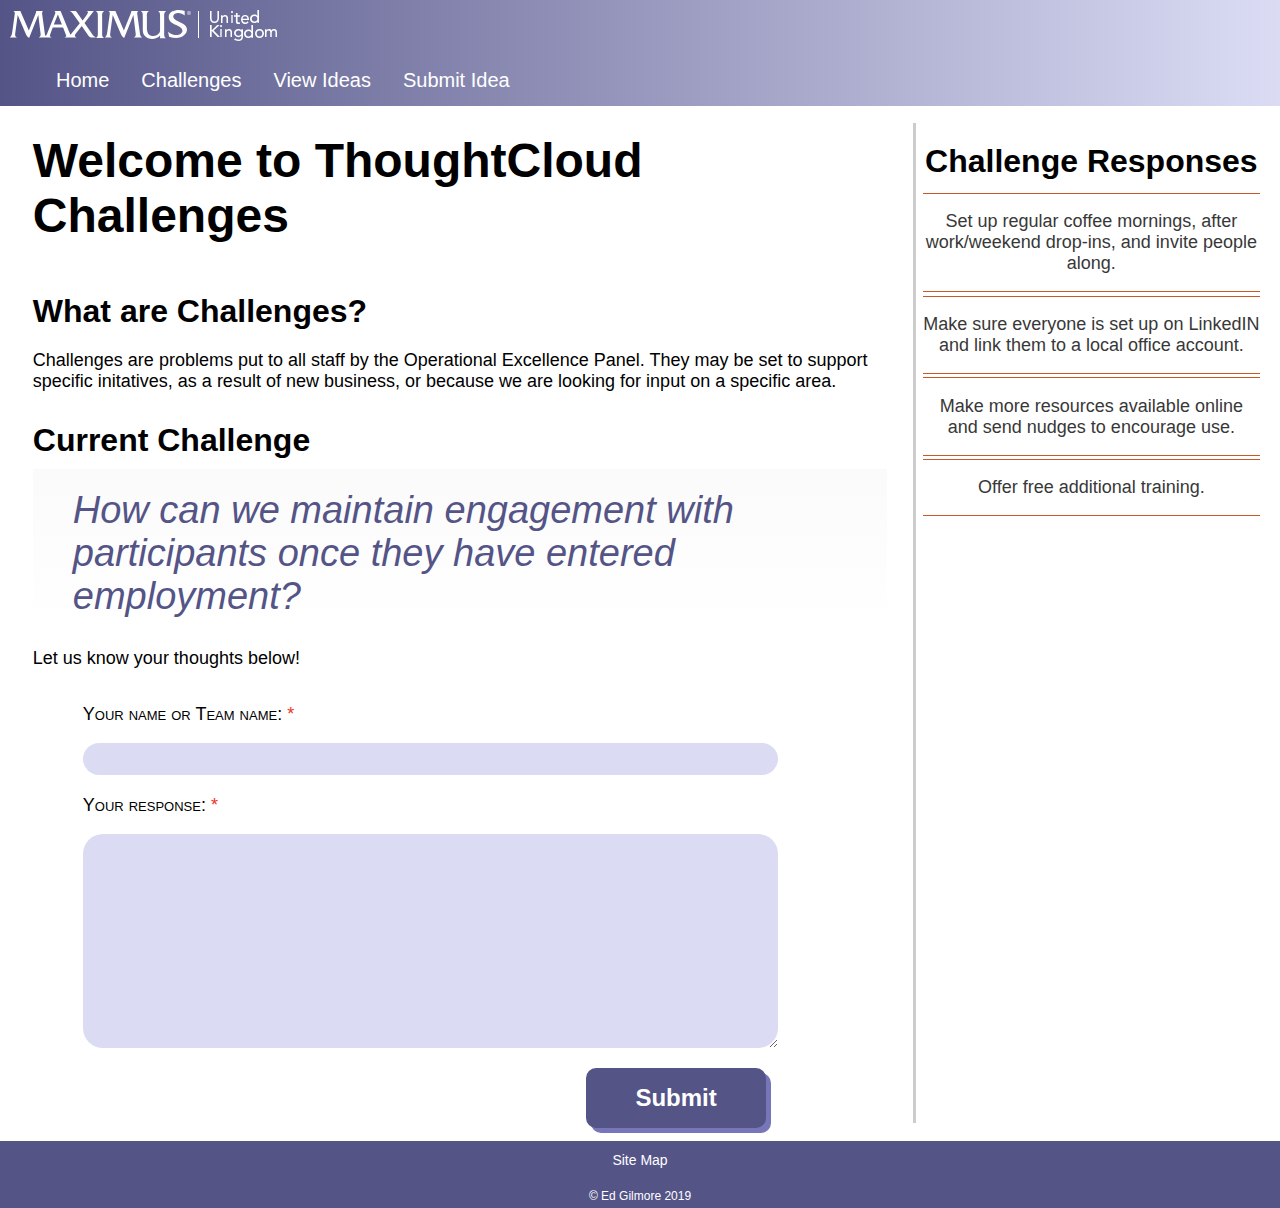
<file: challenges.html>
<!DOCTYPE html>
<html lang="en">
<head>
    <meta charset="UTF-8">
    <meta name="viewport" content="width=device-width, initial-scale=1.0">
    <meta http-equiv="X-UA-Compatible" content="ie=edge">
    <title>MAXIMUS ThoughtCloud - Challenges</title>
    <link type="text/css" rel="stylesheet" href="css/styles.css">
</head>
<body onload="challengeLoad()">

    <header>
        <div class="image-header">
            <a href="index.html"><img class="logo" src="assets/logo.svg" alt="MAXIMUS UK Logo"></a>
        </div>        
    </header>

    <main>
        <nav>
            <ul class="menu-list">
                <li><a href="index.html">Home</a></li>
                <li><a href="challenges.html">Challenges</a></li>
                <li><a href="ideas.html">View Ideas</a></li>
                <li><a href="submit-idea.html">Submit Idea</a></li>
            </ul>
        </nav> 

        <div id="challenges-content">

            <div id="challenges-left-content">
                <h1>Welcome to ThoughtCloud Challenges</h1>
                <h2>What are Challenges?</h2>
                <p>Challenges are problems put to all staff by the Operational Excellence Panel. They may be set to support specific initatives, as a result of new business, or because we are looking for input on a specific area.</p>
                <h2>Current Challenge</h2>
                <p id="challenge">How can we maintain engagement with participants once they have entered employment?</p>
                <p>Let us know your thoughts below!</p>

                <form id="challenge-form" name="challenge-form">
                    <label for="challenge-staff-name" class="required">Your name or Team name:</label>
                    <br></br>
                    <input type="text" id="challenge-staff-name" name="challenge-staff-name" required="required">
                    <br></br>
                    <label for="challenge-response" class="required">Your response:</label >
                    <br></br>
                    <textarea name="challenge-response" id="challenge-response" cols="30" rows="10" required="required"></textarea>
                    <br></br>
                    <!-- button element used instead of input type='submit' to enable logging to console without refresh -->
                    <!-- in production this would be changed to input type='submit'-->
                    <button type="button" class="submit-button" name="submit-challenge-button" id="submit-challenge-button">Submit</button>
                </form>

            </div>
            <!-- /#challenges-left-content -->

            <div id="challenges-right-content">
                <h2 id="response-title">Challenge Responses</h2>
            </div>
            <!-- /#challenges-right-content -->     
        </div>
        <!-- /#challenges-content -->
    </main>
    
    <footer>
        <ul class="footer-list">
            <li><a href="site-map.html">Site Map</a></li>
        </ul>
        <p>© Ed Gilmore 2019</p>
    </footer>   
    <script type="text/javascript" src="scripts/script.js"></script>
</body>
</html>
</file>
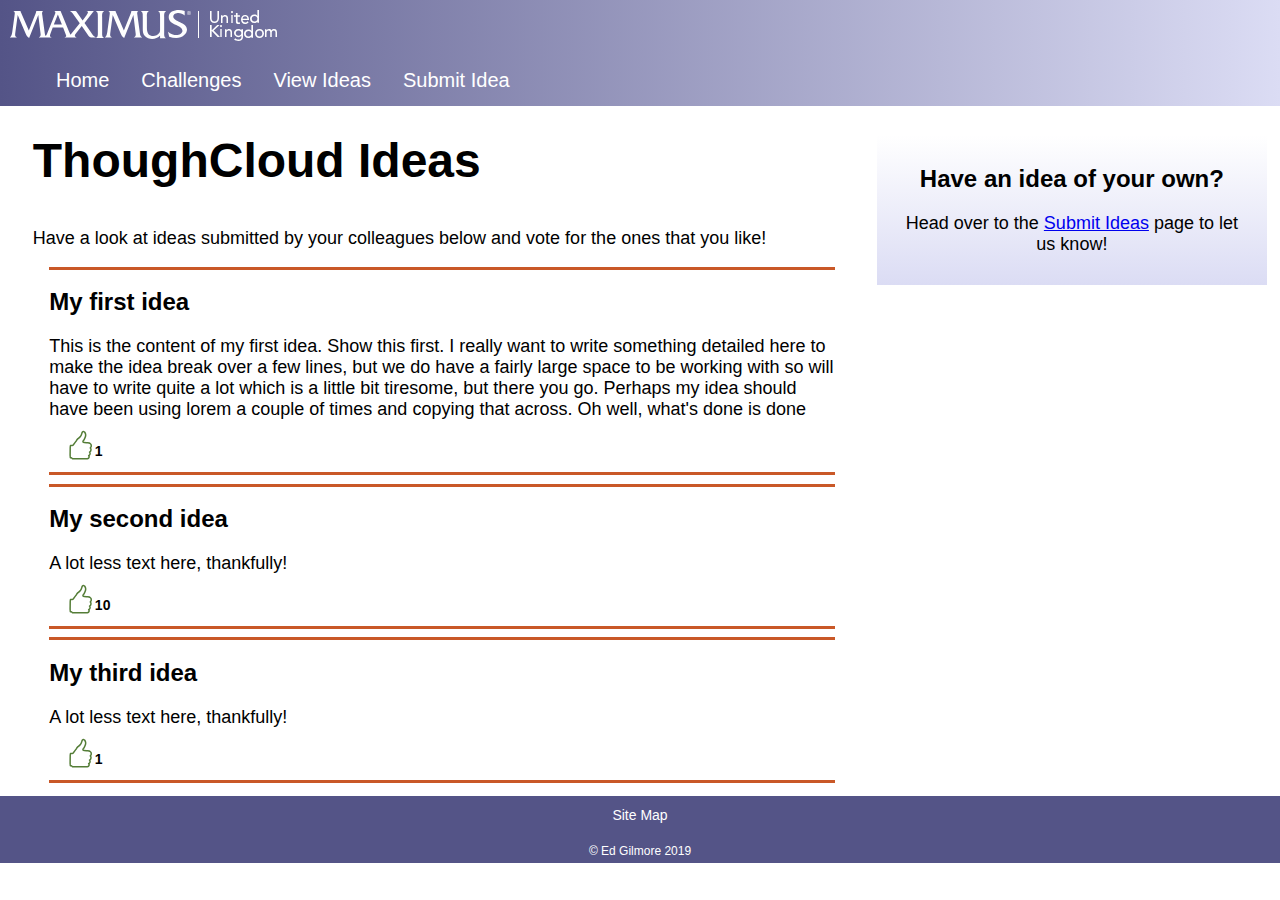
<file: ideas.html>
<!DOCTYPE html>
<html lang="en">
<head>
    <meta charset="UTF-8">
    <meta name="viewport" content="width=device-width, initial-scale=1.0">
    <meta http-equiv="X-UA-Compatible" content="ie=edge">
    <title>MAXIMUS ThoughtCloud - View Ideas</title>
    <link type="text/css" rel="stylesheet" href="css/styles.css">
</head>
<body onload="ideasLoad()">

    <header>
        <div class="image-header">
            <a href="index.html"><img class="logo" src="assets/logo.svg" alt="MAXIMUS UK Logo"></a>
        </div>        
    </header>

    <main>
        <nav>
            <ul class="menu-list">
                <li><a href="index.html">Home</a></li>
                <li><a href="challenges.html">Challenges</a></li>
                <li><a href="ideas.html">View Ideas</a></li>
                <li><a href="submit-idea.html">Submit Idea</a></li>
            </ul>
        </nav>
        <div id="ideas-main">
            <div id="ideas-left">
                <h1>ThoughCloud Ideas</h1>
                <p>Have a look at ideas submitted by your colleagues below and vote for the ones that you like!</p>
                <!--javascript will populate ideas cards here on load-->
            </div>
            <!-- /#ideas-left -->
            <div id="ideas-right">
                <h3>Have an idea of your own?</h3>
                <p>Head over to the <a href="submit-idea.html">Submit Ideas</a> page to let us know!</p>
            </div>
            <!-- /#ideas-right -->
        </div>
        <!-- /#ideas-main -->
    </main>
    
    <footer>
        <ul class="footer-list">
            <li><a href="site-map.html">Site Map</a></li>
        </ul>
        <p>© Ed Gilmore 2019</p>
    </footer>   

    <script type="text/javascript" src="scripts/script.js"></script>
</body>
</html>
</file>
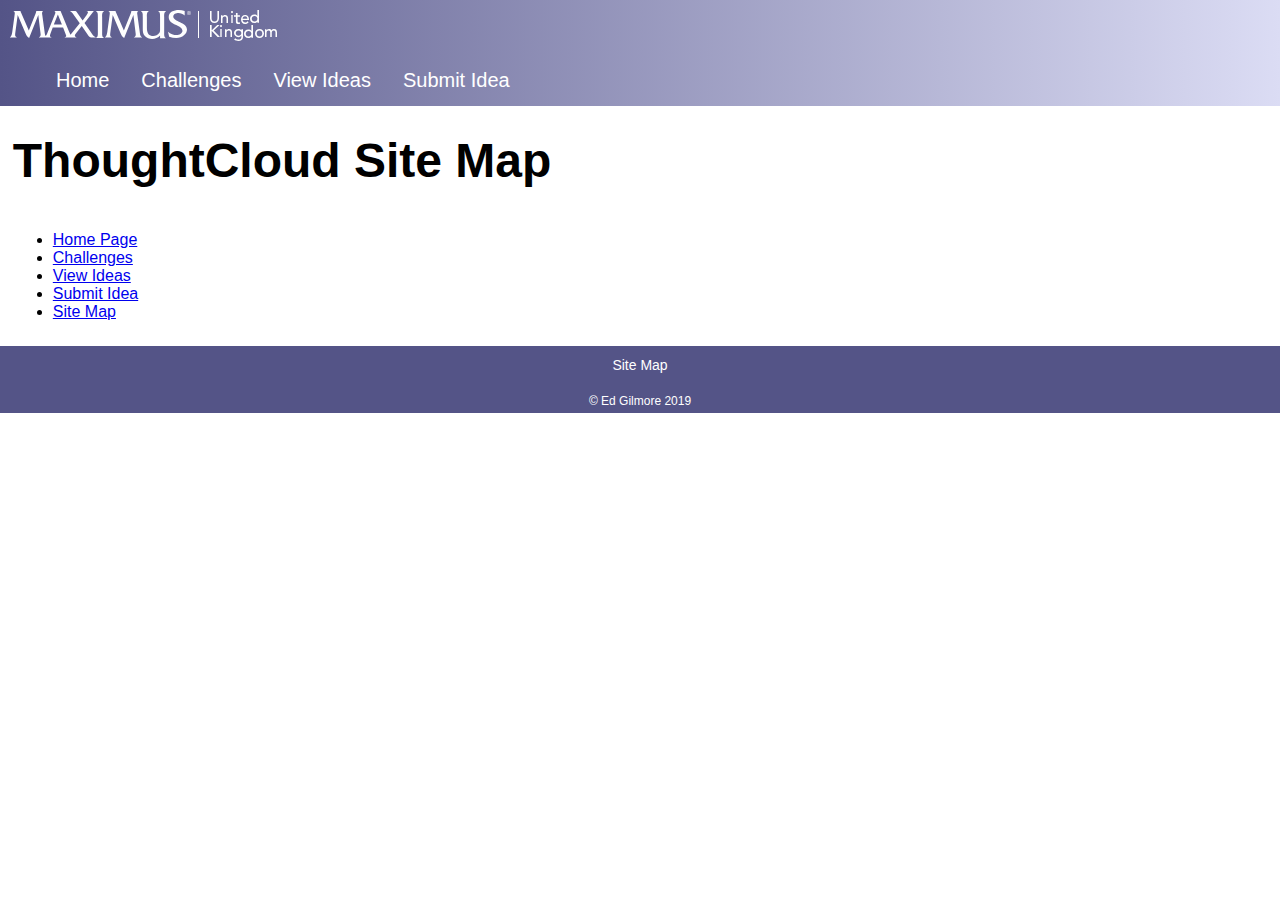
<file: site-map.html>
<!DOCTYPE html>
<html lang="en">
<head>
    <meta charset="UTF-8">
    <meta name="viewport" content="width=device-width, initial-scale=1.0">
    <meta http-equiv="X-UA-Compatible" content="ie=edge">
    <title>MAXIMUS ThoughtCloud - Site Map</title>
    <link type="text/css" rel="stylesheet" href="css/styles.css">
</head>
<body>
    <header>
        <div class="image-header">
            <a href="index.html"><img class="logo" src="assets/logo.svg" alt="MAXIMUS UK Logo"></a>
        </div>        
    </header>

    <main>
        <nav>
            <ul class="menu-list">
                <li><a href="index.html">Home</a></li>
                <li><a href="challenges.html">Challenges</a></li>
                <li><a href="ideas.html">View Ideas</a></li>
                <li><a href="submit-idea.html">Submit Idea</a></li>
            </ul>
        </nav>
        <h1 id="site-map-header">ThoughtCloud Site Map</h1>
        <ul id="site-map-list">
            <li><a href="index.html">Home Page</a></li>
            <li><a href="challenges.html">Challenges</a></li>
            <li><a href="ideas.html">View Ideas</a></li>
            <li><a href="submit-idea.html">Submit Idea</a></li>
            <li><a href="site-map.html">Site Map</a></li>
        </ul>
    </main>
    
    <footer>
        <ul class="footer-list">
            <li><a href="site-map.html">Site Map</a></li>
        </ul>
        <p>© Ed Gilmore 2019</p>
    </footer>   
</body>
</html>
</file>
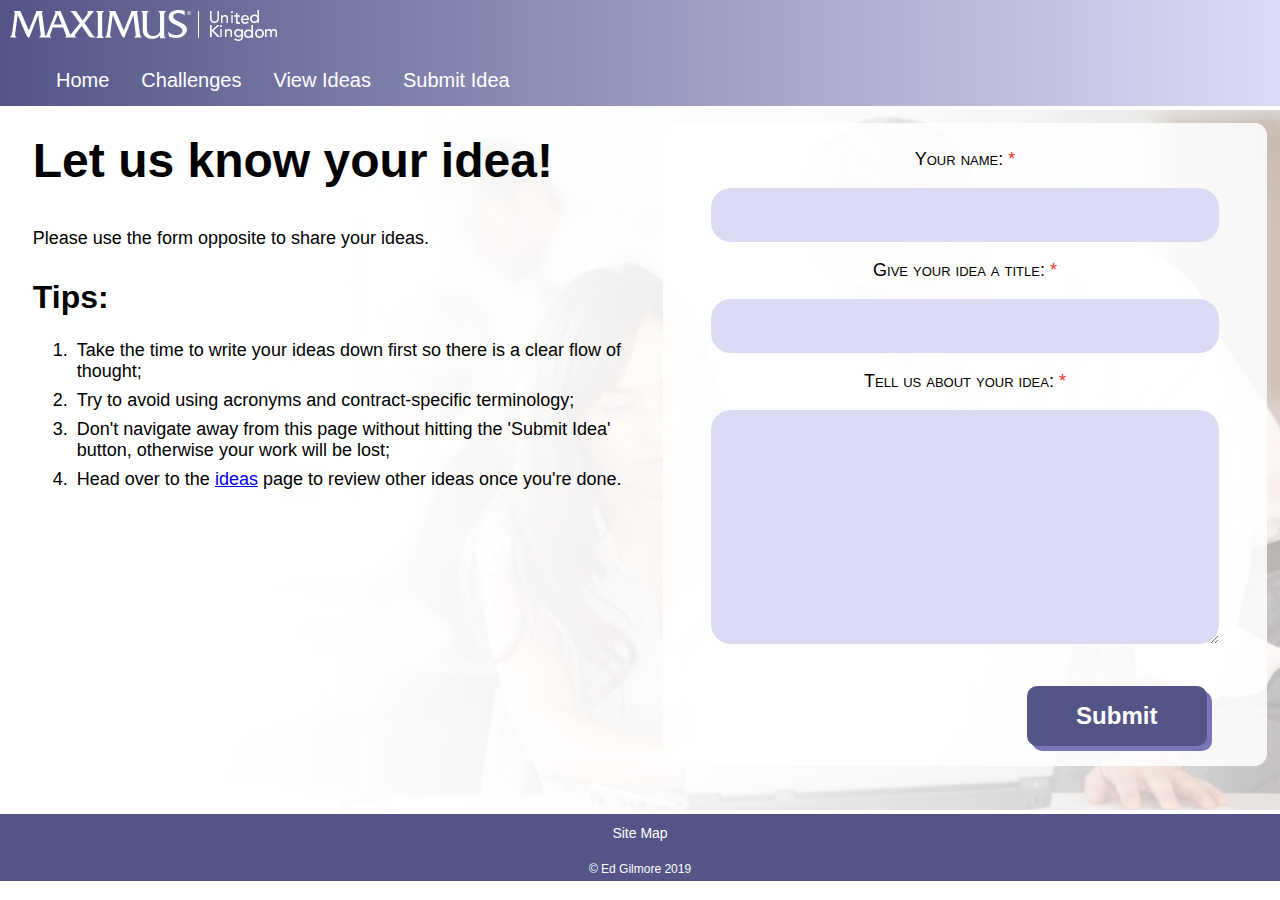
<file: submit-idea.html>
<!DOCTYPE html>
<html lang="en">
<head>
    <meta charset="UTF-8">
    <meta name="viewport" content="width=device-width, initial-scale=1.0">
    <meta http-equiv="X-UA-Compatible" content="ie=edge">
    <title>MAXIMUS ThoughtCloud - Submit Idea</title>
    <link type="text/css" rel="stylesheet" href="css/styles.css">
</head>
<body onload="sumbitIdeaLoad()">

    <header>
        <div class="image-header">
            <a href="index.html"><img class="logo" src="assets/logo.svg" alt="MAXIMUS UK Logo"></a>
        </div>        
    </header>

    <main>
        <nav>
            <ul class="menu-list">
                <li><a href="index.html">Home</a></li>
                <li><a href="challenges.html">Challenges</a></li>
                <li><a href="ideas.html">View Ideas</a></li>
                <li><a href="submit-idea.html">Submit Idea</a></li>
            </ul>
        </nav>  

        <div id="submit-idea-main-section">
            <img src="assets/iStock_000015060506XLarge.jpg" alt="Image of two co-workers at a laptop" id="submit-idea-main-image">

            <div id="submit-idea-main-text">
                <div id="submit-idea-instructions">
                <h1>Let us know your idea!</h1>
                <p>Please use the form opposite to share your ideas.</p>
                <h2>Tips:</h2>
                <ol class="numbered-list">
                    <li>Take the time to write your ideas down first so there is a clear flow of thought;</li>
                    <li>Try to avoid using acronyms and contract-specific terminology;</li>
                    <li>Don't navigate away from this page without hitting the 'Submit Idea' button, otherwise your work will be lost;</li>
                    <li>Head over to the <a href="ideas.html">ideas</a> page to review other ideas once you're done.</li>
                </ol>
                </div>
                <!-- /#submit-idea-instructions -->
                
                <div id="submit-idea-form-area">
                    <form id="submit-idea-form" name="submit-idea-form">
                        <label for="name" class="required">Your name:</label>
                        <br></br>
                        <input type="text" id="staff-name" name="name" required="required">
                        <br></br>
                        <label for="title" class="required">Give your idea a title:</label>
                        <br></br>
                        <input type="text" name="idea-title" id="title" required="required">
                        <br></br>
                        <label for="idea" class="required">Tell us about your idea:</label >
                        <br></br>
                        <textarea name="idea-detail" id="idea" cols="30" rows="10" required="required"></textarea>
                        <br></br>
                        <!-- button element used instead of input type='submit' to enable logging to console without refresh -->
                        <!-- in production this would be changed to input type='submit'-->
                        <button type="button" class="submit-button" name="submit-idea-button" id="submit-idea-button">Submit</button>
                    </form>
                </div>
                <!-- /#submit-idea-form-area -->
            </div>
            <!-- /#submit-idea-main-text -->
        </div>
        <!-- /#submit-idea-main-section -->
    </main>
    
    <footer>
        <ul class="footer-list">
            <li><a href="site-map.html">Site Map</a></li>
        </ul>
        <p>© Ed Gilmore 2019</p>
    </footer>   
    <script type="text/javascript" src="scripts/script.js"></script>
</body>
</html>
</file>
<file: css/styles.css>
/* general formatting */

* {
    margin: 0;
}

body {
    font-family: Arial, Helvetica, sans-serif;
}

header {
    background-image: linear-gradient(to left, #dbdcf4, #545487);
}

nav {
    background-image: linear-gradient(to left, #dbdcf4, #545487);
    display: inline-block;
    width: 100%;
}

main {
    background-color: #ffffff;
    text-align: left;
}

footer {
    background-color: #545487;
    text-align: center;
    width: 100%;
}

footer p {
    font-size: 12px;
    color: #ffffff;
    padding-bottom: 5px;
}

h1 {
    padding-top: 10px;
    padding-bottom: 30px;
    font-size: 48px;
}

h2 {
    padding-top: 20px;
    padding-bottom: 10px;
    font-size: 32px;
}

h3 {
    padding-top: 10px;
    padding-bottom: 10px;
    font-size: 24px;
}

p {
    font-size: 18px;
    padding-top: 10px;
    padding-bottom: 10px;
}

label {
    font-variant-caps: petite-caps;
}

.image-header {
    background-image: linear-gradient(to left, #dbdcf4, #545487);
    float: left; 
    display: block;
    width: 100%;
}

.logo {
    margin: 10px 10px 10px 10px;
    
}

.menu-list {
    list-style-type: none;
    overflow: hidden;
}

.menu-list li {
    float: left;    
}

.menu-list li a {
    display: inline-block;
    text-align: center;
    padding: 14px 16px;
    text-decoration: none;
    color: #ffffff;
    font-size: 20px;
}

.menu-list li a:hover {
    background-color: #7676b8;
    transition: ease-in 0.5s;
}

.footer-list {
    list-style-type: none;
    overflow: hidden;
    background-color: #545487;
    margin: 0;
    padding: 10px;
}

.footer-list li {
    display: inline;
    padding: 10px;
    color: #ffffff;
}

.footer-list li a {
    text-decoration: none;
    color: #ffffff;
    font-size: 14px;
}

.numbered-list {
    padding-top: 10px;
    padding-bottom: 10px;
    font-size: 18px;
}

.numbered-list li {
    padding: 4px;
}

.submit-button {
    background-color: #545487;
    border-style: none;
    box-shadow: #7676b8 5px 5px;
    height: 60px;
    width: 180px;
    color: #ffffff;
    font-weight: 600;
    font-size: 24px;
    border-radius: 10px;
    float: right;
}

.required:after {
    color: #e32;
    content: ' *';
    display: inline;
}

/* end of general formatting*/

/* index.html formatting*/

#home-page-top {
    display: flex;
}

#home-page-left-content {
    width: 60%;
    margin: 1%;
    float: left;
    word-wrap: break-word;
    padding-left: 20px;
}

#home-page-right-content {
    width: 40%;
    margin: 0 0 1% 1%;
    float: left;
}

#home-page-main-image {
    width: 100%;
    height: auto;
    float: right;
    margin-left: auto;
    margin-right: auto;
    vertical-align: middle;
    border-top-left-radius: 10%;
    border-bottom-left-radius: 35%;
}

#home-page-bottom {
    display: flex;
    text-align: center;
    margin-left: 1%;
}

#home-page-bottom-left-content {
    width: 31%;
    margin: 1%;
    background-image: linear-gradient(to top, #ffffff, #d9eccd59);
    border-top-width: 20px;
    border-top-style: solid;
    border-top-color: #9cc48788;
    border-top-left-radius: 30%;
    border-top-right-radius: 30%;
    box-shadow: 0 2px 2px 2px #0000001f;
    padding-left: 30px;
    padding-right: 30px;
}

#home-page-bottom-middle-content {
    width: 31%;
    margin: 1%;
    background-image: linear-gradient(to top, #ffffff, #f2ddec59);
    border-top-width: 20px;
    border-top-style: solid;
    border-top-color: #cfaccc88;
    border-top-left-radius: 30%;
    border-top-right-radius: 30%;
    box-shadow: 0 2px 2px 2px #0000001f;
    padding-left: 30px;
    padding-right: 30px;
}

#home-page-bottom-right-content {
    width: 31%;
    margin: 1%;
    background-image: linear-gradient(to top, #ffffff, #e5eaf659);
    border-top-width: 20px;
    border-top-style: solid;
    border-top-color: #6e96cf88;
    border-top-left-radius: 30%;
    border-top-right-radius: 30%;
    box-shadow: 0 2px 2px 2px #0000001f;
    padding-left: 30px;
    padding-right: 30px;
}

.home-page-bottom-icons {
    padding: 10px 10px 0 10px;
    max-width: 25%;
    width: 120px; 
}

/* end of index.html formatting */

/* submit-idea.html formatting */

#submit-idea-main-section {
    width: 100%;
    display: table-cell;
    vertical-align: middle;
    text-align: center;
    position: relative;
}

#submit-idea-main-image {
    width: 100%;
    height: auto;
    display: inline-block;
    opacity: 0.3;
}

#submit-idea-main-text {
    position: absolute;
    left: 0;
    top: 0;
    width: 100%;
    height: auto;
    display: flex;
}

#submit-idea-instructions {
    width: 48%;
    display: block;
    padding-left: 20px;
    margin: 1%;
    text-align: left;
}

#submit-idea-form-area {
    width: 48%;
    float: left;
    margin: 1%;
    background-color: #ffffffdd;
    border-radius: 2%;
    text-align: left;
}

#submit-idea-form {
    padding-bottom: 20px;
    padding-top: 20px;
    margin-top: 1%;
    width: 100%;
    display: block;
}

#submit-idea-form input[type=text] {
    background-color: #dbdcf4;
    border-radius: 20px;
    border-style: none;
    height: 30px;
    width: 80%;
    font-size: 18px;
    color: #000000;
    margin-left: 8%;
    margin-right: 8%;
    padding-left: 2%;
    padding-right: 2%;
    padding-top: 2%;
    padding-bottom: 2%;
    text-align: center;
}

#submit-idea-form textarea {
    width: 80%;
    margin-bottom: 20px;
    background-color: #dbdcf4;
    border-radius: 20px;
    border-style: none;
    font-size: 18px;
    padding-left: 10px;
    color: #000000;
    font-family: Arial, Helvetica, sans-serif;
}

#submit-idea-form label {
    font-size: 18px;
}

#submit-idea-button {
    margin-right: 10%;
    margin-bottom: 20px;
}


/* end of sumbit-idea.html formatting */

/* challenges.html formatting */

#challenges-content {
    display: flex;
}

#challenges-left-content {
    width: 68%;
    margin: 1%;
    float: left;
    word-wrap: break-word;
    padding-left: 20px;
}

#challenges-right-content {
    width: 28%;
    margin: 1%;
    float: left;
    border-left-style: solid;
    border-left-color: #cccccc;
    text-align: center;
    overflow-y: scroll;
    max-height: 1000px;
}

#challenge {
    font-size: 38px;
    color: #545487;
    font-weight: 500;
    font-style: oblique;
    padding-top: 20px;
    padding-bottom: 20px;
    padding-right: 40px;
    padding-left: 40px;
    background-image: linear-gradient(to bottom, #eeeeee44, #ffffff);
}

#challenge-form {
    float: left;
    padding-left: 50px;
    margin-top: 3%;
    width: 80%;
    display: block;
}

#challenge-form input[type=text] {
    margin-bottom: 20px;
    float: left;
    background-color: #dbdcf4;
    border-radius: 20px;
    border-style: none;
    height: 30px;
    width: 100%;
    font-size: 18px;
    padding-left: 10px;
    color: #000000;
}

#challenge-form textarea {
    width: 100%;
    float: left;
    margin-bottom: 20px;
    background-color: #dbdcf4;
    border-radius: 20px;
    border-style: none;
    font-size: 18px;
    padding-left: 10px;
    color: #000000;
    font-family: Arial, Helvetica, sans-serif;
}

#challenge-form label {
    font-size: 18px;
}

.response-card {
    border-bottom-style: solid;
    border-top-style: solid;
    border-color: #c95828;
    border-width: 1px;
    margin-top: 1%;
    margin-left: 2%;
    margin-right: 2%;
    padding-top: 2%;
    padding-bottom: 2%;
}

.response-card p {
    font-weight: 300;
    font-size: 18px;
    color: #383838;
}

/* end of challenges.html formatting */

/* ideas.html formatting */

#ideas-main {
    display: flex;
    vertical-align: middle;
}

#ideas-left {
    width: 70%;
    margin: 1%;
    word-wrap: break-word;
    padding-left: 20px;
}

#ideas-right {
    width: 30%;
    margin: 1%;
    padding: 20px;
    background-image: linear-gradient(to top, #dbdcf4,#ffffff);
    position: sticky;
    text-align: center;
    height: 100%;
    top: 15%;
    overflow: auto;
}

.idea-card {
    border-bottom-style: solid;
    border-top-style: solid;
    border-color: #c95828;
    margin-top: 1%;
    margin-left: 2%;
    margin-right: 2%;
    padding-top: 1%;
    padding-bottom: 1.5%;
}

.idea-like-img {
    height: 30px;
    width: auto;
    padding-left: 2%;
    margin-bottom: -0.5%;
}

.idea-like-count {
    display: inline;
    font-size: 14px; 
    font-weight: 700;
}

/* end of ideas.html formatting */

/* site-map.html formatting */

#site-map-header {
    margin: 1%;
}

#site-map-list {
    margin: 1%;
    padding-bottom: 1%;
}

/* end of site-map.html formatting */


/******************************************/
/* responsive design for devices <= 768px */
/******************************************/

@media only screen and (max-width: 768px) {
    
        /* general formatting */
        
        header {
            width: 100%;
        }

        nav {
            width: 100%;
            text-align: center;
        }

        main {
            text-align: center;
        }

        h1 {
            font-size: 36px;
        }

        h2 {
            font-size: 28px;
        }

        .image-header {
            text-align: center;
        }

        .menu-list {        
            padding-inline-start: 1%;
            margin-left: 1%;
            margin-right: 1%;
        }

        .menu-list li {
            display: list-item;
            padding: 2%;
        }

        .menu-list li a {
            font-size: 14px;
            padding: 0;
        }

        .numbered-list {
            font-size: 18px;
            text-align: left;
        }

        .submit-button {
            width: 80%;
            margin-left: 10%;
            margin-right: 10%;
            margin-bottom: 10%;
            float: right;
        }
        
        /* end of general formatting*/

        /* index.html formatting*/

        #home-page-left-content {
            width: 100%;
            margin: 0;
            padding: 2%;
        }

        #home-page-right-content {
            display: none;
        }

        #home-page-main-image {
            display: none;
        }

        #home-page-bottom {
            margin-left: 0;
            display: block;
        }

        #home-page-bottom-left-content {
            width: 90vw;
            margin: 2vw;
            padding-left: 3vw;
            padding-right: 3vw;
            border-top-left-radius: 10%;
            border-top-right-radius: 10%;
            border-bottom-left-radius: 10%;
            border-bottom-right-radius: 10%;
        }

        #home-page-bottom-middle-content {
            width: 90vw;
            margin: 2vw;
            padding-left: 3vw;
            padding-right: 3vw;
            border-top-left-radius: 10%;
            border-top-right-radius: 10%;
            border-bottom-left-radius: 10%;
            border-bottom-right-radius: 10%;
        }

        #home-page-bottom-right-content {
            width: 90vw;
            margin: 2vw;
            padding-left: 3vw;
            padding-right: 3vw;
            border-top-left-radius: 10%;
            border-top-right-radius: 10%;
            border-bottom-left-radius: 10%;
            border-bottom-right-radius: 10%;
        }

        .home-page-bottom-icons {
            padding: 10px 10px 0 10px;
            max-width: 25%;
            width: 120px; 
        }

        /* end of index.html formatting */

        /* submit-idea.html formatting */

        #submit-idea-main-image {
            display: none;
        }

        #submit-idea-main-text {
            position: relative;
            display: block;
            margin-left: 0;
            margin-top: 0;
            margin-right: 0%;
            width: 100%;
            padding: 0;
            height: auto;
        }


        #submit-idea-instructions {
            padding-left: 0;
            text-align: center;
            width: 100%;
            margin: 0;
        }

        #submit-idea-form-area {
            position: relative;
            width: 100%;
            margin: 0;
            background-color: #ffffff;
            border-radius: 0;
            display: block;
        }

        #submit-idea-form {
            width: 100%;
            padding-left: 0px;
            margin-top: 3%;
            display: block;
            text-align: center;
        }

        #submit-idea-form input[type=text] {
            width: 80%;;
            margin-left: 8%;
            margin-right: 8%;
            padding-left: 2%;
            padding-right: 2%;
            padding-top: 2%;
            padding-bottom: 2%;
            text-align: center;
        }

        #submit-idea-form textarea {
            width: 80%;;
            margin-left: 8%;
            margin-right: 8%;
            padding-left: 2%;
            padding-right: 2%;
            padding-top: 2%;
            padding-bottom: 2%;
            text-align: center;
        }
        
        #submit-idea-button {
            width: 80%;
            margin-right: 10%;
        }

        /* end of sumbit-idea.html formatting */

        /* challenges.html formatting */

        #challenges-content {
            display: block; 
        }

        #challenges-left-content {
            width: 96%;
            float: none;
            padding: 0;
            display: block;
            float: none;
            margin: 0;
            margin-left: 2%;
            margin-right: 2%;

        }

        #challenges-right-content {
            width: 100%;
            margin: 0;
            border-left-style: none;
            float: none;
            overflow-y: none;
            margin-bottom: 2%;
        }

        #challenge {
            font-size: 24px;
            padding-top: 2%;
            padding-bottom: 2%;
            padding-right: 0;
            padding-left: 0;
        }

        #challenge-form {
            float: none;
            padding-left: 0;
            width: 100%;
        }

        #challenge-form input[type=text] {
            float: none;
            width: 80%;
            margin-left: 8%;
            margin-right: 8%;
            padding-left: 2%;
            padding-right: 2%;
            padding-top: 2%;
            padding-bottom: 2%;
            text-align: center;
        }

        #challenge-form textarea {
            float: none;
            width: 80%;;
            margin-left: 8%;
            margin-right: 8%;
            padding-left: 2%;
            padding-right: 2%;
            padding-top: 2%;
            padding-bottom: 2%;
            text-align: center;
        }

        #challenge-form label {
            font-size: 18px;
        }

        .response-card {
            width: 90%;
            margin-left: 5%;
            margin-right: 5%;
        }

        /* end of challenges.html formatting */
                
        /* ideas.html formatting */

        #ideas-main {
            display: block;
        }

        #ideas-left {
            width: 96%;
            margin: 2%;
            word-wrap: break-word;
            padding-left: 0;
        }

        #ideas-right {
            width: 96%;
            margin: 2%;
            margin-top: 4%;
            padding: 0;
            background-image: linear-gradient(to top, #dbdcf4,#ffffff);
            position: relative;
            overflow: none;
        }

        .idea-like-img {
            height: 20px;
        }

        /* end of ideas.html formatting */

        /* site-map.html formatting */

        #site-map-list {
            text-align: left;
            margin-bottom: 60vh;
        }

        /* end of site-map.html formatting */
}

/******************************************/
/* responsive design for devices >= 768px */
/******************************************/

        @media only screen and (min-width: 768px) {

            #submit-idea-main-section {
                display: flex;
            }

            #submit-idea-main-image {
                display: none;
            }
    
            #submit-idea-main-text {
                position: relative;
                display: block;
                margin-left: 0;
                margin-top: 0;
                margin-right: 0%;
                width: 100%;
                padding: 0;
                height: auto;
            }
    
            #submit-idea-instructions {
                padding-left: 5%;
                padding-right: 5%;
                text-align: left;
                width: 90%;
                margin: 0;
            }
    
            #submit-idea-form-area {
                position: relative;
                width: 100%;
                margin: 0;
                background-color: #ffffff;
                border-radius: 0;
                display: block;
            }
    
            #submit-idea-form {
                width: 100%;
                padding-left: 0px;
                margin-top: 3%;
                display: block;
                text-align: center;
            }
    
            #submit-idea-form input[type=text] {
                width: 80%;;
                margin-left: 8%;
                margin-right: 8%;
                padding-left: 2%;
                padding-right: 2%;
                padding-top: 2%;
                padding-bottom: 2%;
                text-align: center;
            }
    
            #submit-idea-form textarea {
                width: 80%;;
                margin-left: 8%;
                margin-right: 8%;
                padding-left: 2%;
                padding-right: 2%;
                padding-top: 2%;
                padding-bottom: 2%;
                text-align: center;
            }
            
            #submit-idea-button {
                width: 40%;
                margin-right: 30%;
            }
        }

/**********************************************************************************/
/* responsive design to restore submit-ideas.html formattin for devices >= 1200px */
/**********************************************************************************/

@media only screen and (min-width: 1200px) {

        #submit-idea-main-section {
            display: table-cell;
        }

        #submit-idea-main-image {
            display: inline-block;
        }

        #submit-idea-main-text {
            position: absolute;
            display: flex;
        }

        #submit-idea-instructions {
            width: 48%;
            display: block;
            padding-left: 20px;
            padding-right: 0;
            margin: 1%;
            text-align: left;
        }

        #submit-idea-form-area {
            width: 48%;
            float: left;
            margin: 1%;
            background-color: #ffffffdd;
            border-radius: 2%;
            text-align: center;
        }

        #submit-idea-form {
            padding-bottom: 20px;
            padding-top: 20px;
            margin-top: 1%;
            width: 100%;
            display: block;
        }

        #submit-idea-form input[type=text] {
            background-color: #dbdcf4;
            border-radius: 20px;
            border-style: none;
            height: 30px;
            width: 80%;
            font-size: 18px;
            margin-left: 8%;
            margin-right: 8%;
            padding-left: 2%;
            padding-right: 2%;
            padding-top: 2%;
            padding-bottom: 2%;
            text-align: center;
        }

        #submit-idea-form textarea {
            width: 80%;
            margin-bottom: 20px;
            background-color: #dbdcf4;
            border-radius: 20px;
            border-style: none;
            font-size: 18px;
            font-family: Arial, Helvetica, sans-serif;
            margin-left: 8%;
            margin-right: 8%;
            padding-left: 2%;
            padding-right: 2%;
            padding-top: 2%;
            padding-bottom: 2%;
            text-align: center;
        }

        #submit-idea-button {
            border-style: none;
            height: 60px;
            width: 180px;
            color: #ffffff;
            font-weight: 600;
            font-size: 24px;
            border-radius: 10px;
            float: right;
            margin-right: 10%;
        }

}
</file>
